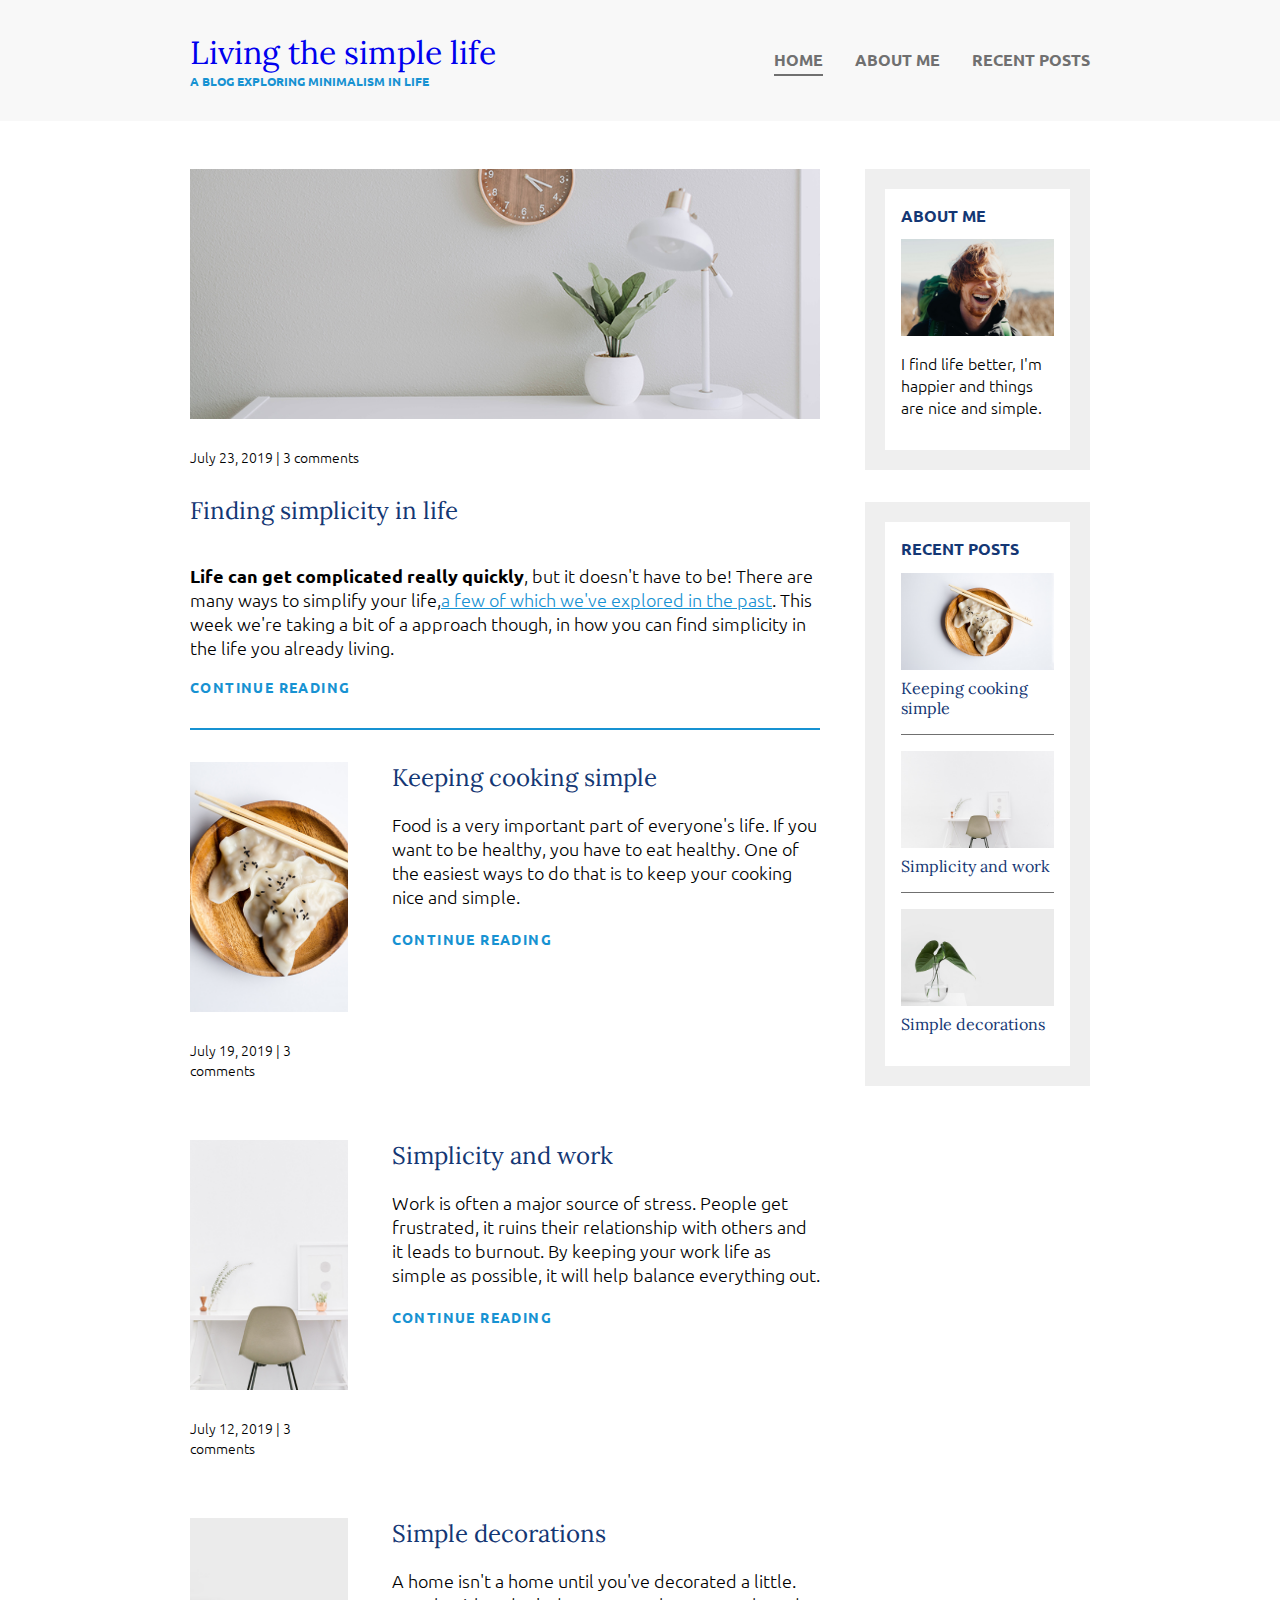
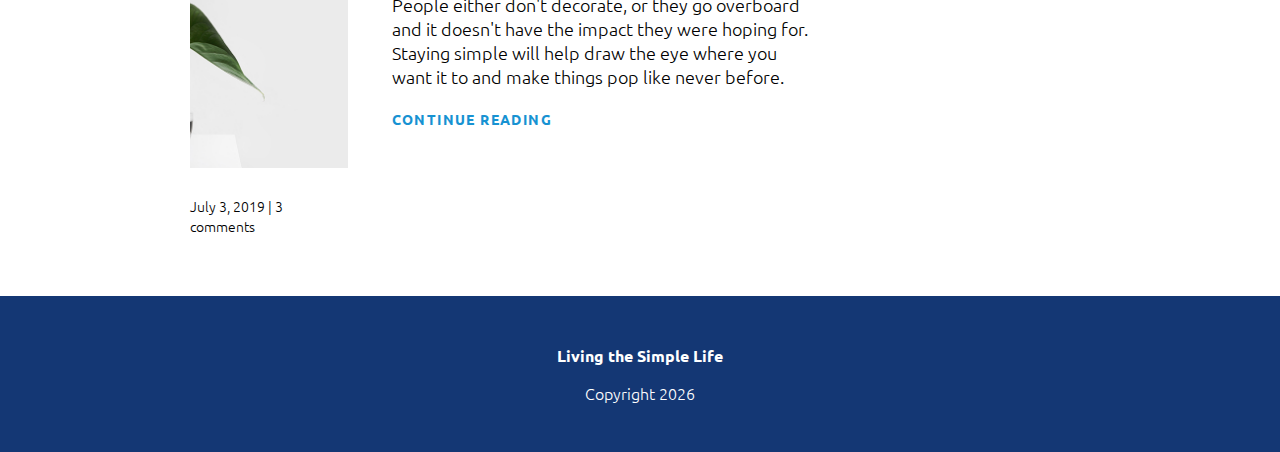
<file: index.html>
<!DOCTYPE html>
<html lang="en">
<head>
    <meta charset="UTF-8">
    <meta name="viewport" content="width=device-width, initial-scale=1.0">
    <title>Document</title>
    <link rel="stylesheet" href="style.css">
    <link rel="preconnect" href="https://fonts.googleapis.com">
    <link rel="preconnect" href="https://fonts.gstatic.com" crossorigin>
    <link href="https://fonts.googleapis.com/css2?family=Lora:ital,wght@0,400..700;1,400..700&family=Ubuntu:ital,wght@0,300;0,400;0,500;0,700;1,300;1,400;1,500;1,700&display=swap" rel="stylesheet">
</head>

<body>
    <header>
        <div class="container container-flex">
            <div class="header-text">
                <h1><a href="./index.html" style="text-decoration: none;">Living the simple life</a></h1>
                <p class="subtitle"> <a href="./index.html" style="text-decoration: none; color: #1792d2;">A BLOG EXPLORING MINIMALISM IN LIFE</a></p>
            </div>
            <nav>
                <ul>
                    <li><a href="./index.html" class="current-page">HOME</a></li>
                    <li><a href="./about.html">ABOUT ME</a></li>
                    <li><a href="./recent.html">RECENT POSTS</a></li>
                </ul>
            </nav>
        </div>
    </header>


    <div class="container container-flex">
        <main role="main">
            <div class="article-featured">
                <article>
                    <h2 class="article-title">Finding simplicity in life</h2>
                    <img src="./img/life.jpg" alt="life" class="article-image">
                    <p class="article-info">July 23, 2019  |  3 comments</p>
                    <p class="article-body"><strong>Life can get complicated really quickly</strong>, but it doesn't have to be! 
                        There are many ways to simplify your life,<a href="#">a few of which we've explored in the past</a>. 
                        This week we're taking a bit of a approach though, 
                        in how you can find simplicity in the life you already living. </p>
                    <a href="#" class="article-read-more">CONTINUE READING</a>
                </article>
            </div>

            <article class="article-recent">
                <div class="article-recent-main">
                    <h2 class="article-title">Keeping cooking simple</h2>
                    <p class="article-body">Food is a very important part of everyone's life. 
                        If you want to be healthy, you have to eat healthy. 
                        One of the easiest ways to do that is to keep your cooking nice and simple. </p>
                    <a href="#" class="article-read-more">CONTINUE READING</a>
                </div>
                    <div class="article-recent-secondary">
                        <img src="./img/food.jpg" alt="kappa" class="article-image">
                        <p class="article-info">July 19, 2019  |  3 comments</p>
                    </div>
            </article>

            <article class="article-recent">
                <div class="article-recent-main">
                    <h2 class="article-title">Simplicity and work</h2>
                    <p class="article-body">Work is often a major source of stress. 
                        People get frustrated, it ruins their relationship with others and it leads to burnout. 
                        By keeping your work life as simple as possible, it will help balance everything out. </p>
                    <a href="#" class="article-read-more">CONTINUE READING</a>
                </div>
                    <div class="article-recent-secondary">
                        <img src="./img/work.jpg" alt="kappa" class="article-image">
                        <p class="article-info">July 12, 2019  |  3 comments</p>
                    </div>
            </article>

            <article class="article-recent">
                <div class="article-recent-main">
                    <h2 class="article-title">Simple decorations</h2>
                    <p class="article-body">A home isn't a home until you've decorated a little. 
                        People either don't decorate, or they go overboard and it doesn't have the impact they were hoping for. 
                        Staying simple will help draw the eye where you want it to and make things pop like never before. </p>
                    <a href="#" class="article-read-more">CONTINUE READING</a>
                </div>
                    <div class="article-recent-secondary">
                        <img src="./img/deco.jpg" alt="kappa" class="article-image">
                        <p class="article-info">July 3, 2019  |  3 comments</p>
                    </div>
            </article>
        </main>

        <aside class="sidebar">
            <div class="sidebar-widget">
                    <h2 class="widget-title">ABOUT ME</h2>
                    <img src="./img/about-me.jpg" alt="me" class="widget-image">
                    <p class="widget-body">I find life better, I'm happier and things are nice and simple.</p>
            </div>

            <div class="sidebar-widget">
                <h2 class="widget-title">RECENT POSTS</h2>
                <div class="widget-recent-post">
                    <h3 class="widget-recent-post-title">Keeping cooking simple</h3>
                    <img src="./img/food.jpg" alt="kappa" class="widget-image">
                </div>
   
                <div class="widget-recent-post">
                    <h3 class="widget-recent-post-title">Simplicity and work</h3>
                    <img src="./img/work.jpg" alt="kappa" class="widget-image">
                </div>
            
                <div class="widget-recent-post">
                    <h3 class="widget-recent-post-title">Simple decorations</h3>
                    <img src="./img/deco.jpg" alt="kappa" class="widget-image">
                </div>             
            </div>
        </aside>

    </div>

    <footer>
        <p><strong>Living the Simple Life</strong></p>
        <p>Copyright <script>document.write(new Date().getFullYear())</script> </p>
    </footer>
</body>

</html>
</file>
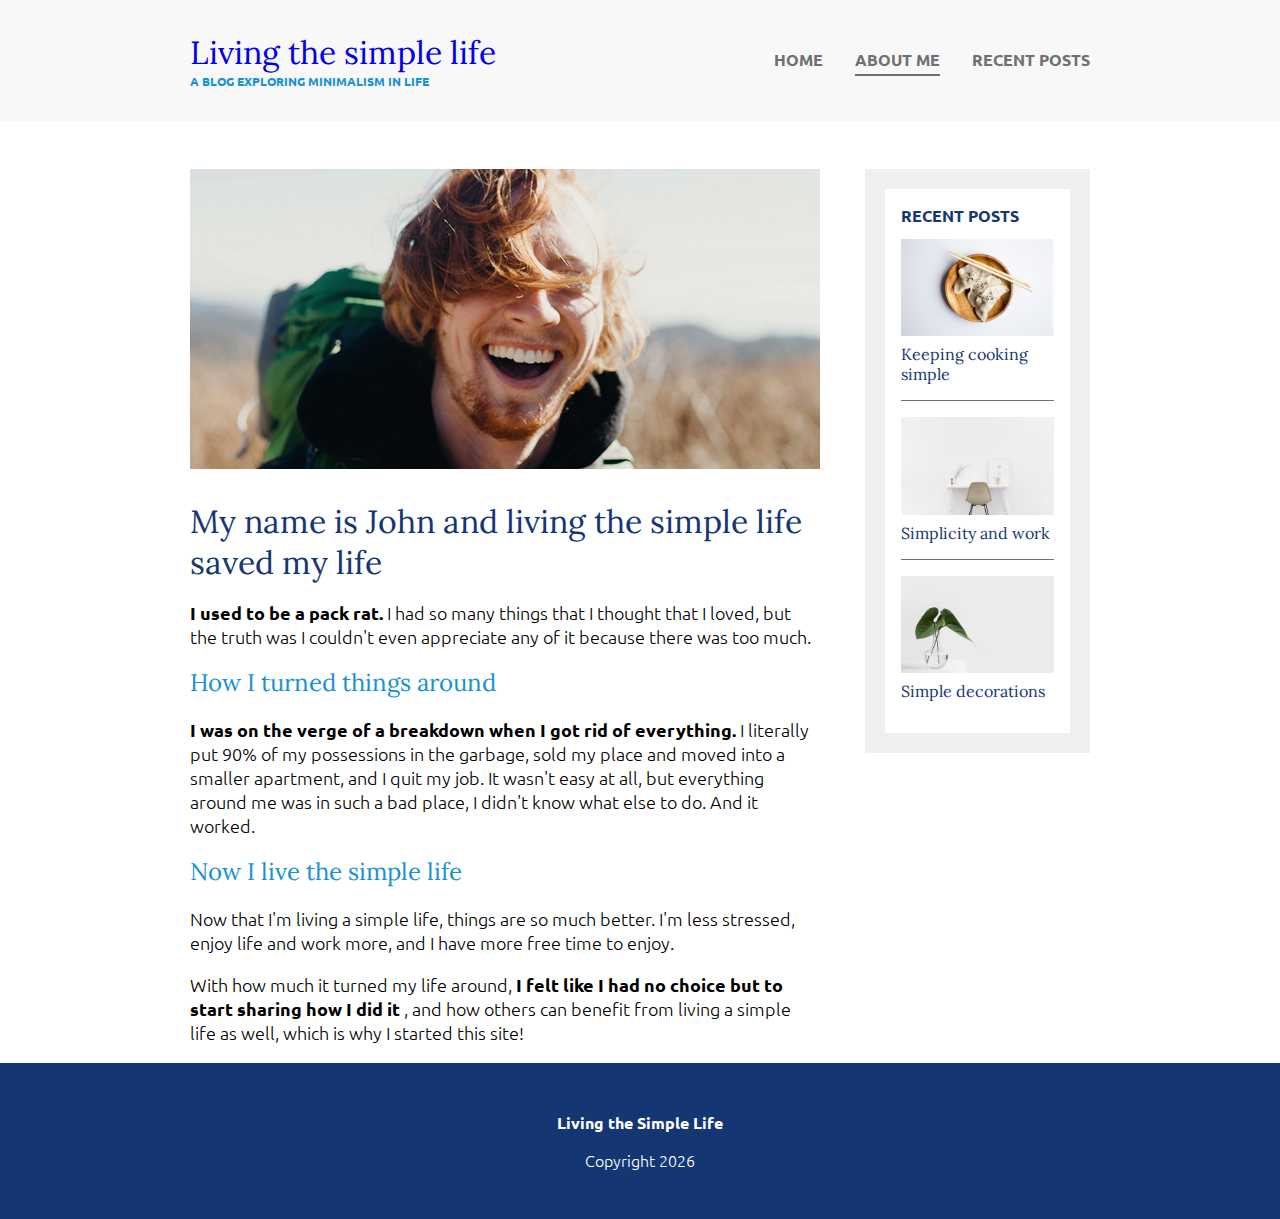
<file: about.html>
<!DOCTYPE html>
<html lang="en">
<head>
    <meta charset="UTF-8">
    <meta name="viewport" content="width=device-width, initial-scale=1.0">
    <title>Document</title>
    <link rel="stylesheet" href="style.css">
    <link rel="preconnect" href="https://fonts.googleapis.com">
    <link rel="preconnect" href="https://fonts.gstatic.com" crossorigin>
    <link href="https://fonts.googleapis.com/css2?family=Lora:ital,wght@0,400..700;1,400..700&family=Ubuntu:ital,wght@0,300;0,400;0,500;0,700;1,300;1,400;1,500;1,700&display=swap" rel="stylesheet">
</head>

<body>
    <header>
        <div class="container container-flex">
            <div class="header-text">
                <h1><a href="./index.html" style="text-decoration: none;">Living the simple life</a></h1>
                <p class="subtitle"> <a href="./index.html" style="text-decoration: none; color: #1792d2;">A BLOG EXPLORING MINIMALISM IN LIFE</a></p>
            </div>
            <nav>
                <ul>
                    <li><a href="./index.html">HOME</a></li>
                    <li><a href="./about.html" class="current-page">ABOUT ME</a></li>
                    <li><a href="./recent.html">RECENT POSTS</a></li>
                </ul>
            </nav>
        </div>
    </header>

    <div class="container container-flex">
        <main role="main">
            <img class="image-full" src="./img/about-me.jpg">
           <h1>My name is John and living the simple life saved my life</h1>
           <p class="article-body"><strong>I used to be a pack rat.</strong>
            I had so many things that I thought that I loved, 
            but the truth was I couldn't even appreciate any of it because there was too much.</p>
            <h2 class="header-about">How I turned things around</h2>
            <p class="article-body"><strong>I was on the verge of a breakdown when I got rid of everything. </strong>
                I literally put 90% of my possessions in the garbage, sold my place and moved into a smaller apartment, and I quit my job.
                It wasn't easy at all, but everything around me was in such a bad place, I didn't know what else to do. And it worked.</p>
            <h2 class="header-about">Now I live the simple life</h2>
            <p class="article-body">Now that I'm living a simple life, things are so much better. I'm less stressed, enjoy life and work more, 
                and I have more free time to enjoy.</p>

            <p class="article-body">With how much it turned my life around, <strong>I felt like I had no choice but to start sharing how I did it</strong> , 
            and how others can benefit from living a simple life as well, which is why I started this site!</p>
        </main>

        <aside class="sidebar">
            <div class="sidebar-widget">
                <h2 class="widget-title">RECENT POSTS</h2>
                <div class="widget-recent-post">
                    <h3 class="widget-recent-post-title">Keeping cooking simple</h3>
                    <img src="./img/food.jpg" alt="kappa" class="widget-image">
                </div>
   
                <div class="widget-recent-post">
                    <h3 class="widget-recent-post-title">Simplicity and work</h3>
                    <img src="./img/work.jpg" alt="kappa" class="widget-image">
                </div>
            
                <div class="widget-recent-post">
                    <h3 class="widget-recent-post-title">Simple decorations</h3>
                    <img src="./img/deco.jpg" alt="kappa" class="widget-image">
                </div>             
            </div>
        </aside>

    </div>
    
    <footer>
        <p><strong>Living the Simple Life</strong></p>
        <p>Copyright <script>document.write(new Date().getFullYear())</script> </p>
    </footer>
</body>

</html>
</file>
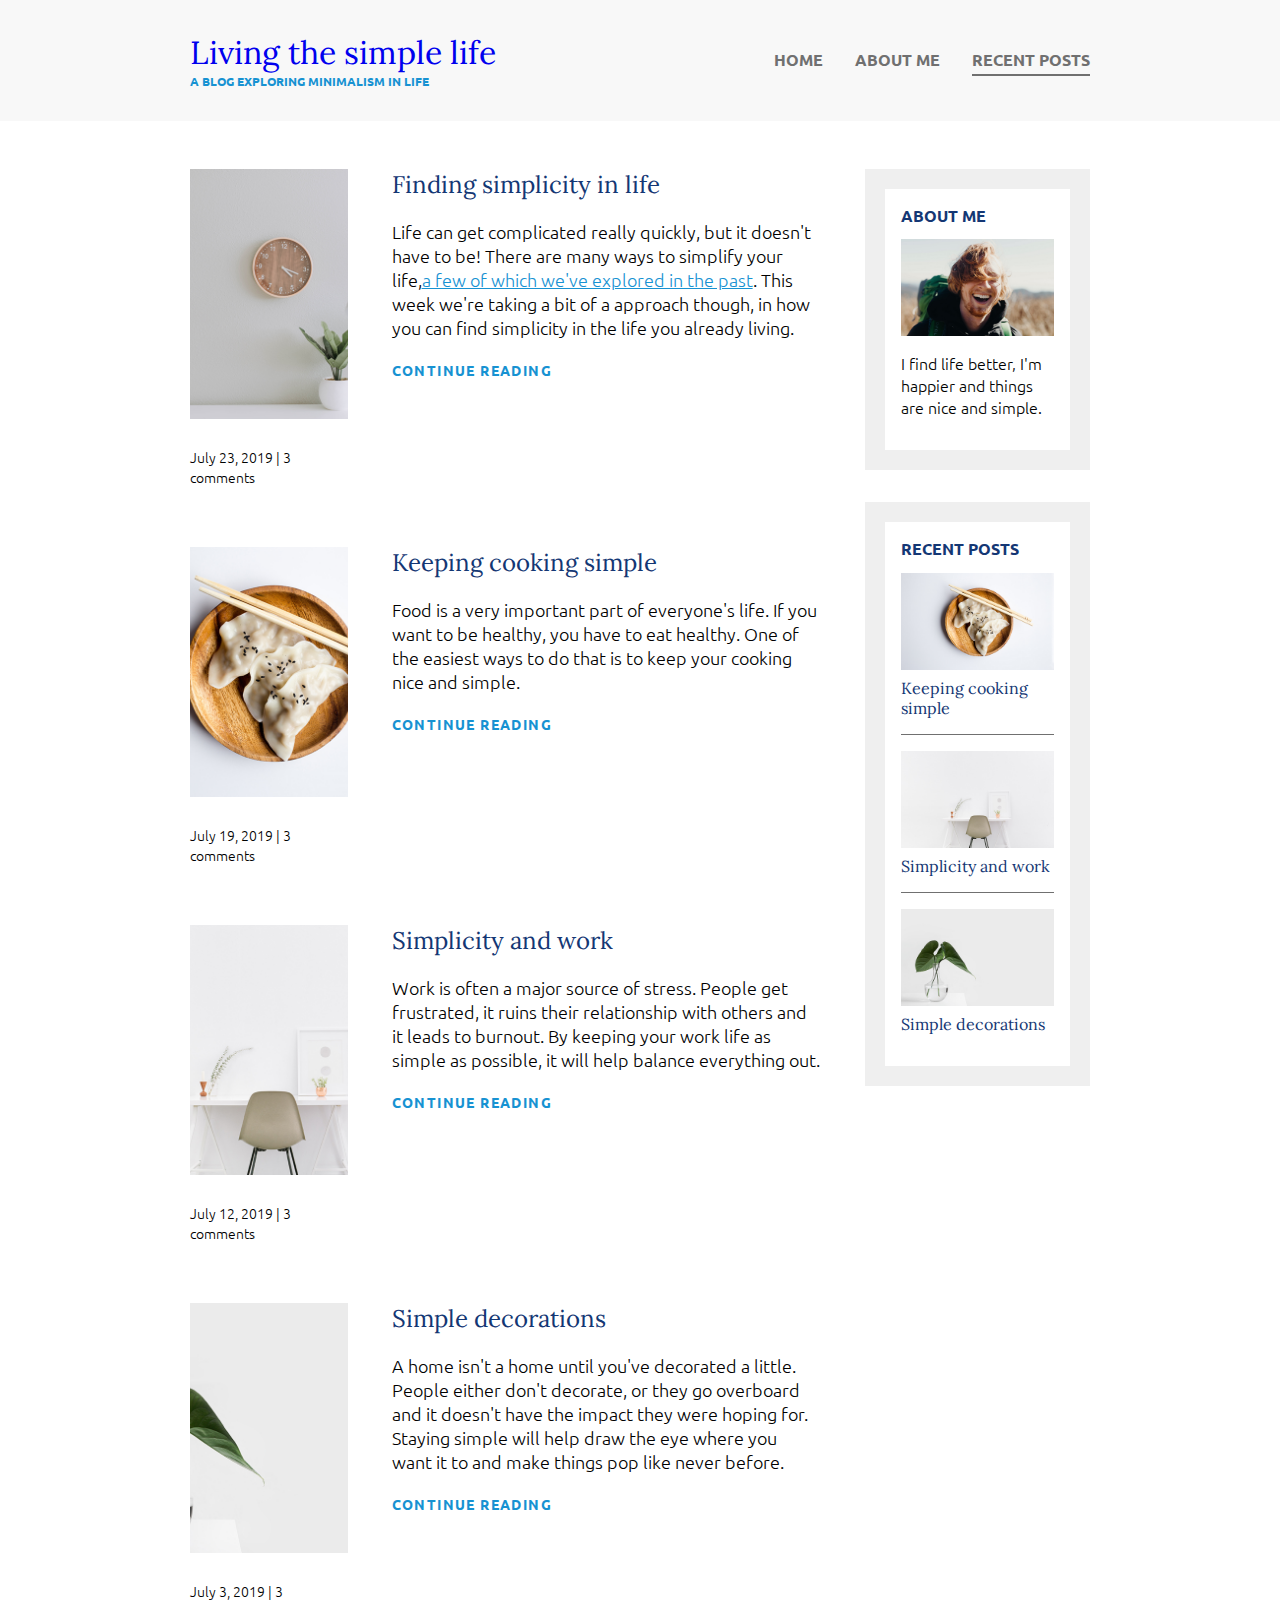
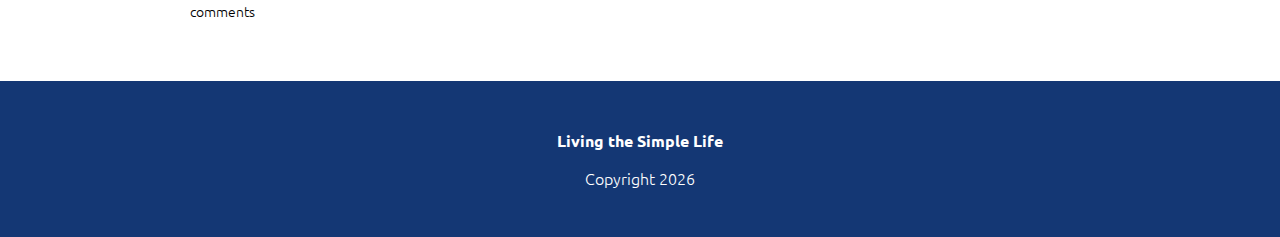
<file: recent.html>
<!DOCTYPE html>
<html lang="en">
<head>
    <meta charset="UTF-8">
    <meta name="viewport" content="width=device-width, initial-scale=1.0">
    <title>Document</title>
    <link rel="stylesheet" href="style.css">
    <link rel="preconnect" href="https://fonts.googleapis.com">
    <link rel="preconnect" href="https://fonts.gstatic.com" crossorigin>
    <link href="https://fonts.googleapis.com/css2?family=Lora:ital,wght@0,400..700;1,400..700&family=Ubuntu:ital,wght@0,300;0,400;0,500;0,700;1,300;1,400;1,500;1,700&display=swap" rel="stylesheet">
</head>

<body>
    <header>
        <div class="container container-flex">
            <div class="header-text">
                <h1><a href="./index.html" style="text-decoration: none;">Living the simple life</a></h1>
                <p class="subtitle"> <a href="./index.html" style="text-decoration: none; color: #1792d2;">A BLOG EXPLORING MINIMALISM IN LIFE</a></p>
            </div>
            <nav>
                <ul>
                    <li><a href="./index.html">HOME</a></li>
                    <li><a href="./about.html">ABOUT ME</a></li>
                    <li><a href="./recent.html" class="current-page">RECENT POSTS</a></li>
                </ul>
            </nav>
        </div>
    </header>


    <div class="container container-flex">
        <main role="main">

            <article class="article-recent">
                <div class="article-recent-main">
                    <h2 class="article-title">Finding simplicity in life</h2>
                    <p class="article-body">Life can get complicated really quickly</strong>, but it doesn't have to be! 
                        There are many ways to simplify your life,<a href="#">a few of which we've explored in the past</a>. 
                        This week we're taking a bit of a approach though, 
                        in how you can find simplicity in the life you already living. </p>
                    <a href="#" class="article-read-more">CONTINUE READING</a>
                </div>
                    <div class="article-recent-secondary">
                        <img src="./img/life.jpg" alt="life" class="article-image">
                        <p class="article-info">July 23, 2019  |  3 comments</p>
                    </div>
            </article>


            <article class="article-recent">
                <div class="article-recent-main">
                    <h2 class="article-title">Keeping cooking simple</h2>
                    <p class="article-body">Food is a very important part of everyone's life. 
                        If you want to be healthy, you have to eat healthy. 
                        One of the easiest ways to do that is to keep your cooking nice and simple. </p>
                    <a href="#" class="article-read-more">CONTINUE READING</a>
                </div>
                    <div class="article-recent-secondary">
                        <img src="./img/food.jpg" alt="kappa" class="article-image">
                        <p class="article-info">July 19, 2019  |  3 comments</p>
                    </div>
            </article>

            <article class="article-recent">
                <div class="article-recent-main">
                    <h2 class="article-title">Simplicity and work</h2>
                    <p class="article-body">Work is often a major source of stress. 
                        People get frustrated, it ruins their relationship with others and it leads to burnout. 
                        By keeping your work life as simple as possible, it will help balance everything out. </p>
                    <a href="#" class="article-read-more">CONTINUE READING</a>
                </div>
                    <div class="article-recent-secondary">
                        <img src="./img/work.jpg" alt="kappa" class="article-image">
                        <p class="article-info">July 12, 2019  |  3 comments</p>
                    </div>
            </article>

            <article class="article-recent">
                <div class="article-recent-main">
                    <h2 class="article-title">Simple decorations</h2>
                    <p class="article-body">A home isn't a home until you've decorated a little. 
                        People either don't decorate, or they go overboard and it doesn't have the impact they were hoping for. 
                        Staying simple will help draw the eye where you want it to and make things pop like never before. </p>
                    <a href="#" class="article-read-more">CONTINUE READING</a>
                </div>
                    <div class="article-recent-secondary">
                        <img src="./img/deco.jpg" alt="kappa" class="article-image">
                        <p class="article-info">July 3, 2019  |  3 comments</p>
                    </div>
            </article>
        </main>

        <aside class="sidebar">

            <div class="sidebar-widget">
                    <h2 class="widget-title">ABOUT ME</h2>
                    <img src="./img/about-me.jpg" alt="me" class="widget-image">
                    <p class="widget-body">I find life better, I'm happier and things are nice and simple.</p>
            </div>

            <div class="sidebar-widget">
                <h2 class="widget-title">RECENT POSTS</h2>
                <div class="widget-recent-post">
                    <h3 class="widget-recent-post-title">Keeping cooking simple</h3>
                    <img src="./img/food.jpg" alt="kappa" class="widget-image">
                </div>
   
                <div class="widget-recent-post">
                    <h3 class="widget-recent-post-title">Simplicity and work</h3>
                    <img src="./img/work.jpg" alt="kappa" class="widget-image">
                </div>
            
                <div class="widget-recent-post">
                    <h3 class="widget-recent-post-title">Simple decorations</h3>
                    <img src="./img/deco.jpg" alt="kappa" class="widget-image">
                </div>             
            </div>

        </aside>

    </div>

    <footer>
        <p><strong>Living the Simple Life</strong></p>
        <p>Copyright <script>document.write(new Date().getFullYear())</script> </p>
    </footer>
</body>

</html>
</file>
<file: style.css>
body{
    margin: 0;
    font-family: "Ubuntu", sans-serif;
    font-weight: 300;
}

img{
    max-width: 100%;
    display: block;
}

.image-full{
    height: 300px;
    width: 100%;
    object-fit: cover;
    margin-bottom: 2em;
}


/* ==============================
            TYPOGRAPHY 
=================================*/

header{
    background-color: #f8f8f8;
    padding: 2em 0;
    margin-bottom: 3em;
    text-align: center;
}

.header-text{
    cursor: pointer;
}

.header-about{
    color: #1792d2;
}

footer{
    background-color: #143774;
    padding: 2em 0;
    text-align: center;
    color: white;
}

h1,
h2,
h3{
    font-family: "Lora", sans-serif;
    font-weight: 400;
    color: #143774;
    margin-top: 0;
}

h1{
    font-size: 2rem;
    margin: 0;
}

.subtitle{
    font-weight: 700;
    color: #1792d2;
    font-size: .75rem;
    margin: 0;
}

.article-title{
    font-size: 1.5rem;
}

.article-body{
    font-size: 1.125rem;
}

strong{
    font-weight: 700;
}

.article-body a{
    color: #1792d2;
}

.article-body a:hover,
.article-body a:focus{
    color: #143774;
}


.article-read-more,
.article-info{
    font-size: .875rem;
}

.article-read-more{
    font-weight: 700;
    color: #1792d2;
    letter-spacing: .1em;
    text-decoration: none;
}

.article-read-more:hover,
.article-read-more:focus{
    color: #143774;
    text-decoration: underline;
}

.widget-recent-post-title{
    font-family: "Lora", sans-serif;
    color: #143774;
    font-weight: 400;
}

.widget-title,
.widget-recent-post-title{
    font-size: 1em;
}

.widget-title{
    font-family: "Ubuntu", sans-serif;
    font-weight: 700;
}

/* ==============================
            LAYOUT 
=================================*/

.container{
    width: 90%;
    max-width: 900px;
    margin: 0 auto;
}

.container-flex{
    display: flex;
    justify-content: space-between;
    flex-direction: column;
}

@media (min-width: 675px){
    .header-text{
        text-align: left;
    }
}


/* ==============================
        ACTICLES LAYOUT 
=================================*/

.article-info{
    margin: 2em 0;
}

.article-featured{
    display: flex;
    border-bottom: 2px solid #1792d2;
    padding-bottom: 2em;
    margin-bottom: 2em;
}

.article-recent{
    display: flex;
    flex-direction: column;
    margin-bottom: 2em;
}

.article-recent-main{
    order: 2;
}

.article-recent-secondary{
    order: 1;
}

@media (min-width: 675px){
    .article-recent{
        flex-direction: row;
        justify-content: space-between;
    }

    .article-recent-main{
        width: 68%;
    }

    .article-recent-secondary{
        width: 25%;
    }

    .article-featured article{
        display: flex;
        flex-direction: column; /* Making the article "display:flex" so that "order" can be used on it's children */
    }    

    .article-image{
        width: 100%;
        height: 250px;
        object-fit: cover;        
        order: -2
    }


    .article-featured img{   /*not really needed but the image was annoying me bc the tabe was off view */
        object-position: bottom;
    }

    .article-info{
        order: -1;
    }

}


/* ==============================
            NAV 
=================================*/

nav ul{
    padding: 0;
    list-style: none;
    display: flex;
    justify-content: center;
}

nav li{
    margin-left: 2em;
}

nav a{
    text-decoration: none;
    color: #707070;
    font-weight: 700;
    padding: .25em 0;
}

nav a:hover,
nav a:focus{
    color: #1792d2;
}

.current-page{
    border-bottom: 2px solid #707070;
}

.current-page:hover{
    color: #707070;
}

@media (max-width: 675px){
    nav ul{
        flex-direction: column;
    }

    nav li{
        margin: .5em 0;
    }
}

/* ==============================
            RESPONSIVE 
=================================*/

@media (min-width: 675px){
    .container-flex{
        flex-direction: row;
    }

    main{
        width: 70%;
    }

    aside{
        width: 25%;
        min-width: 200px;
        margin-left: 1em;
    }
}

/* ==============================
            WIDGETS 
=================================*/

.sidebar-widget{
    border: 20px solid #efefef;
    margin-bottom: 2em;
    padding: 1em;
}

.widget-recent-post{
    display: flex;
    flex-direction: column;
    border-bottom: 1px solid #707070;
    padding-bottom: ;
    margin-bottom: 1em;
}

.widget-recent-post:last-child{
    border: none;
    margin: 0;
}

.widget-image{
    order: -1
}

.widget-recent-post h3{
    padding-top: .5em;
}
</file>
